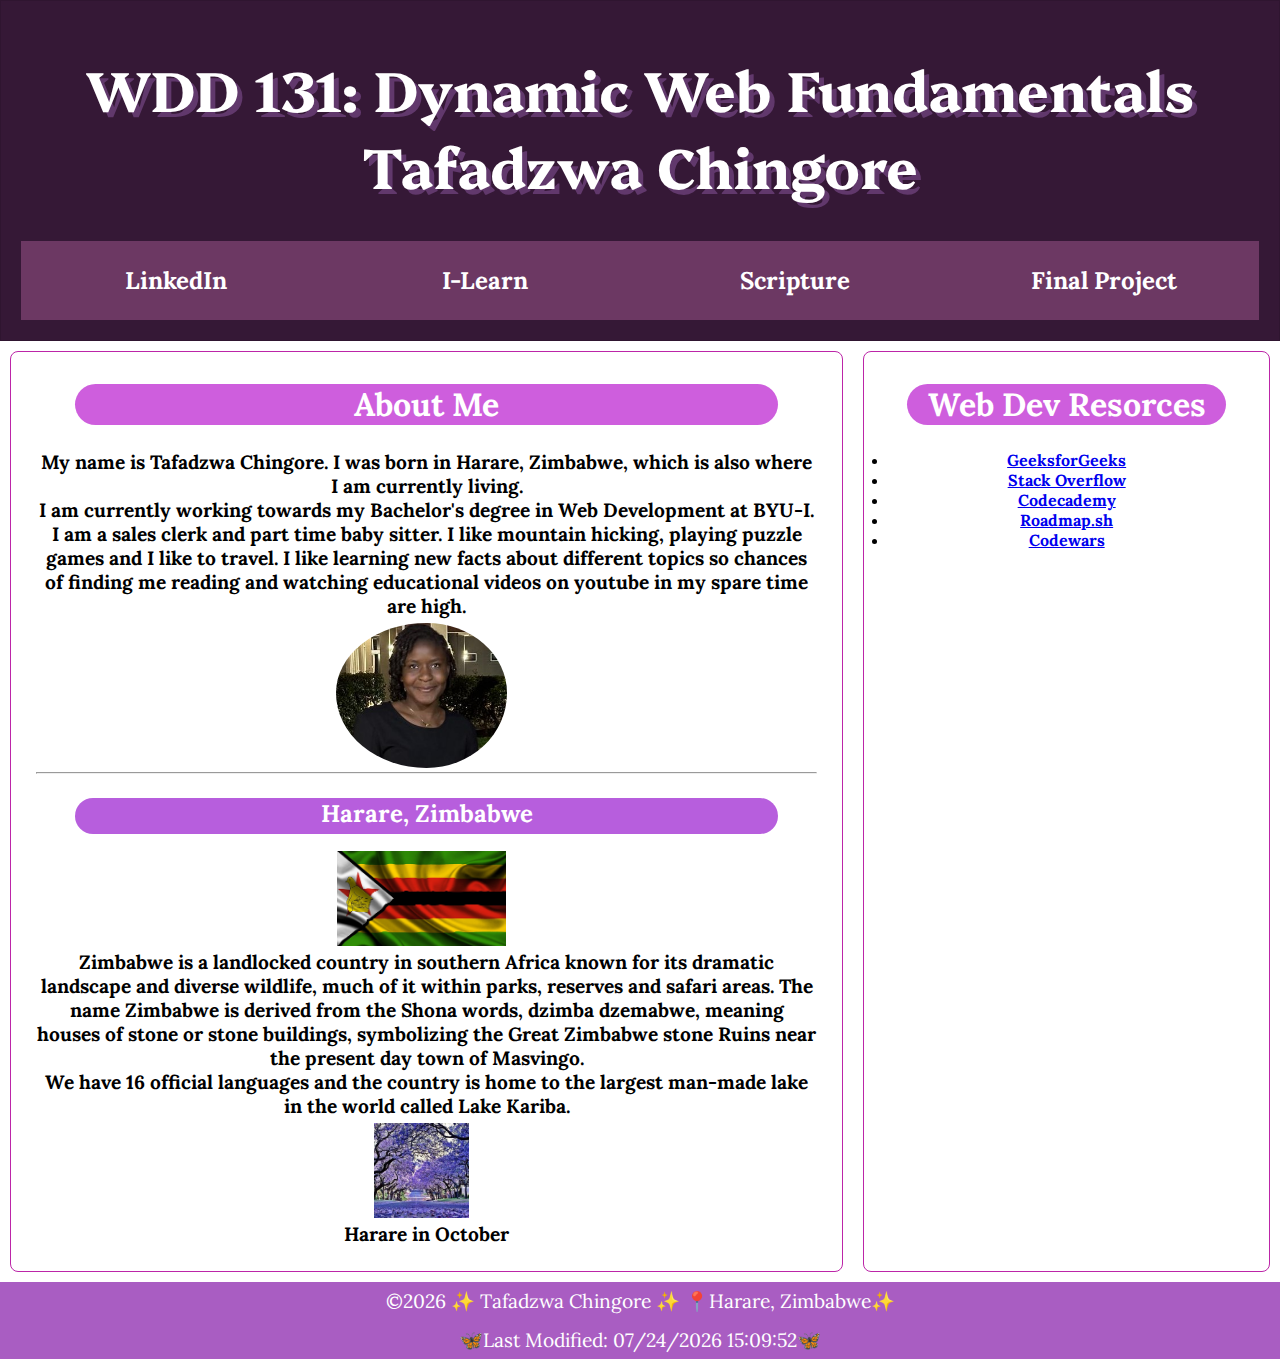
<file: index.html>
<!DOCTYPE html>
<html lang="en-US">
<head>
    <meta charset="UTF-8">
    <meta name="viewport" content="width=device-width, initial-scale=1.0">
    <title>WDD 131 - Dynamic Web Fundamentals - Tafadzwa Chingore</title>
    <meta name="description" content="Tafadzwa Chingore's WDD 131 - Dynamic Web Fundamentals Home Page">
    <meta name="author" content="Tafadzwa Chingore">
    <link rel="stylesheet" href="styles/base.css">
    <script src="scripts/getdates.js" defer></script>
    <link rel="preconnect" href="https://fonts.googleapis.com">
    <link rel="preconnect" href="https://fonts.gstatic.com" crossorigin>
    <link href="https://fonts.googleapis.com/css2?family=Josefin+Sans:wght@100&family=Lora:ital,wght@0,400..700;1,400..
    700&family=Platypi:ital,wght@0,300..800;1,300..800&family=Satisfy&display=swap" rel="stylesheet">
</head>
</head>
<body>
    <header>
       <h1> WDD 131: Dynamic Web Fundamentals Tafadzwa Chingore</h1>
       
       <nav>
        <a href="https://www.linkedin.com/in/tafadzwa-chingore-b42622242/">LinkedIn</a>
        <a href="https://byui.instructure.com/courses/309402/modules">I-Learn</a>
        <a href="https://www.churchofjesuschrist.org/study/scriptures/nt/rom/12?lang=eng#:~:text=Let%20love%20be,evil%20with%20good.">Scripture</a>
        <a href="#">Final Project</a>
       </nav>
    </header>
    <main>
        <section class="card">
            <div class="grid">
                <h2>About Me</h2>
                <p>My name is Tafadzwa Chingore. I was born in Harare, Zimbabwe, which is also where I am currently living.
                    <br>  
                    I am currently working towards my Bachelor's degree in Web Development at BYU-I. 
                    <br>
                    I am a sales clerk and part time baby sitter. I like mountain hicking, playing puzzle games and I like to travel. 
                    I like learning new facts about different topics so chances of finding me reading and watching educational videos 
                    on youtube in my spare time are high.</p>
                <img id="picture" src="images/tafadzwa.jpg" alt="Tafadzwa Chingore">
            </div>
            <hr>
            <h4>Harare, Zimbabwe</h4>
            <div>
                <img src="images/zimbabwe.jpg" alt="zimbabwe flag">
                <p>Zimbabwe is a landlocked country in southern Africa known for its dramatic landscape and diverse wildlife, 
                    much of it within parks, reserves and safari areas. The name Zimbabwe is derived from the Shona words, 
                    dzimba dzemabwe, meaning houses of stone or stone buildings, symbolizing the Great Zimbabwe stone Ruins near 
                    the present day town of Masvingo.
                    <br>
                    We have 16 official languages and the country is home to the largest man-made lake in the world called Lake Kariba.</p>
                <img src="images/jacarandatree.jpg" alt="Harare in October">
                <p>Harare in October</p>
            </div>
        </section>
        
        <section class="card">
            <div class="grid"></div>
                <h2>Web Dev Resorces</h2>
                    <ul class="box">
                        <li>
                            <a href="https://www.geeksforgeeks.org/">GeeksforGeeks</a>
                        </li>
                        <li>
                            <a href="https://www.codecademy.com/learn/learn-sql">Stack Overflow</a>
                        </li>
                        <li>
                            <a href="https://www.codecademy.com/">Codecademy</a>
                        </li>
                        <li>
                            <a href="https://roadmap.sh/">Roadmap.sh</a>
                        </li>
                        <li>
                            <a href="https://www.codewars.com/">Codewars</a>
                        </li>
                    </ul>
            </div>
        </section>
    </main>
    
    <footer>
        <p>&copy;<span id="currentyear"></span> ✨ Tafadzwa Chingore ✨ 📍Harare, Zimbabwe✨</p>
        <p>🦋Last Modified: <span id="lastModified"></span>🦋</p>
    </footer>
</body>
</html>
</file>
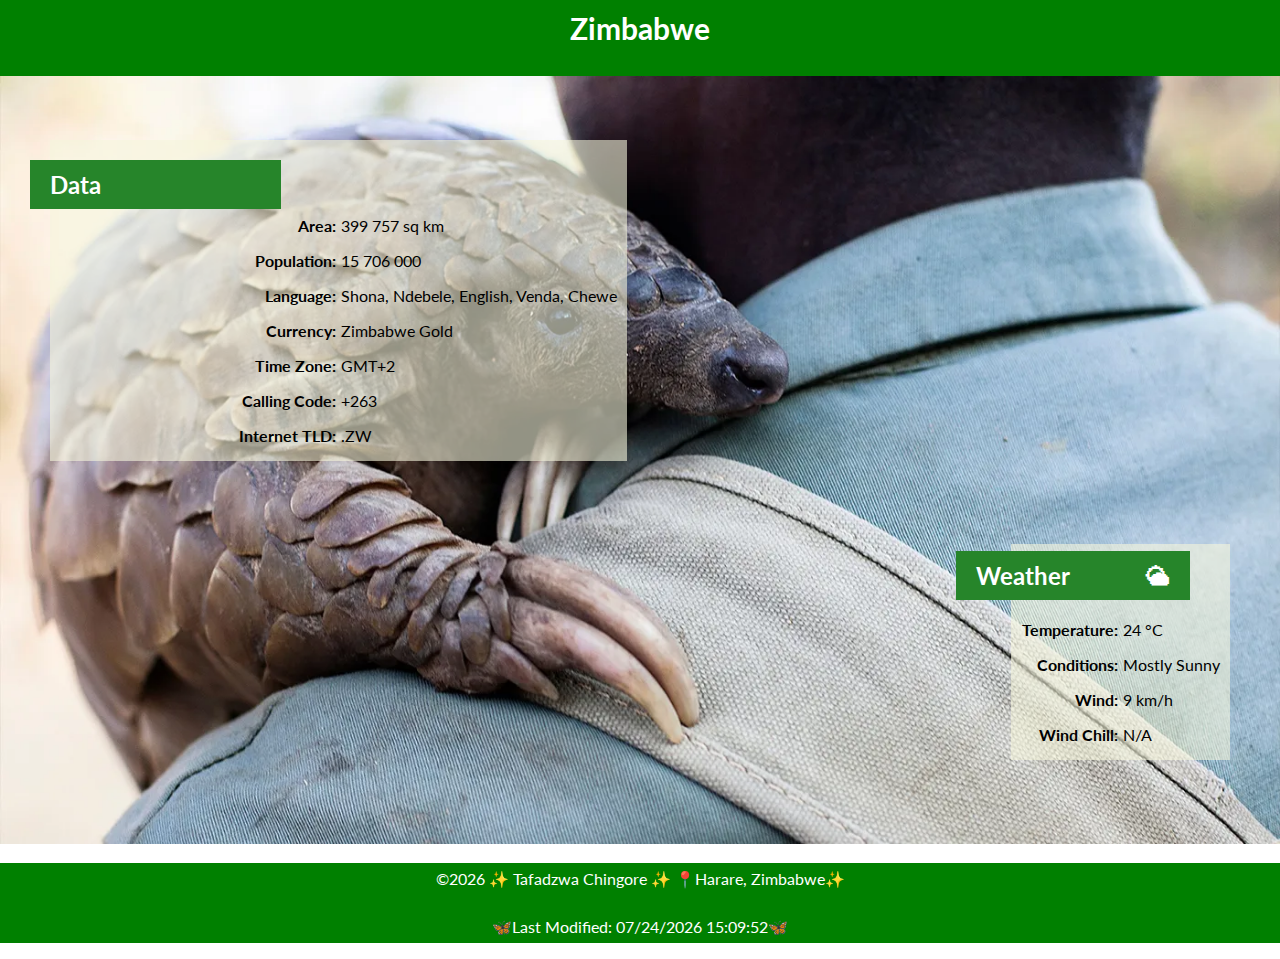
<file: place.html>
<!DOCTYPE html>
<html lang="en-US">

<head>
    <meta charset="UTF-8">
    <meta name="viewport" content="width=device-width, initial-scale=1.0">
    <title>WDD 131 - Dynamic Web Fundamentals - Country/Place Page</title>
    <meta name="description" content="Tafadzwa Chingore's WDD 131 - Dynamic Web Fundamentals Country Page">
    <meta name="author" content="Tafadzwa Chingore">
    <link rel="stylesheet" href="styles/place.css">
    <link rel="stylesheet" href="styles/place-large.css">
    <script defer src="scripts/place.js"></script>
</head>

<body>

    <header>
        <h1>Zimbabwe</h1>
    </header>

    <main>
        <div class="stripe"></div>
        <div class="hero">
            <picture>
                <source srcset="images/pangolin-hero-large.webp" media="(min-width:800px)">
                <img src="images/pangolin-hero-large.webp" alt="Man holding a pangolin" width="500" height="250">
            </picture>
        </div>
        <div class="stripe-2"></div>
        <h2 class="title-data">Data</h2>
        <div class="data">
            <div class="labels">
                <p><strong>Area: </strong></p>
                <p><strong>Population: </strong></p>
                <p><strong>Language: </strong></p>
                <p><strong>Currency: </strong></p>
                <p><strong>Time Zone: </strong></p>
                <p><strong>Calling Code: </strong></p>
                <p><strong>Internet TLD: </strong></p>
            </div>
            <div class="values">
                <p>399 757 sq km</p>
                <p>15 706 000</p>
                <p>Shona, Ndebele, English, Venda, Chewe</p>
                <p>Zimbabwe Gold</p>
                <p>GMT+2</p>
                <p>+263</p>
                <p>.ZW</p>
            </div>
        </div>

        <h2 class="title-weather">Weather</h2>
        <div class="img-weather">
            <img class="img-weather" src="images/weather_icon.svg" alt="" width="100">
        </div>
        <div class="weather">
            <div class="labels">
                <p><strong>Temperature: </strong></p>
                <p><strong>Conditions: </strong></p>
                <p><strong>Wind: </strong></p>
                <p><strong>Wind Chill: </strong></p>
            
            </div>
            <div class="values">
                <p><span id="temperature">24</span> °<span id="temperatureUnit">C</span></p>
                <p>Mostly Sunny</p>
                <p><span id="wind">9</span> km/h</p>
                <p id="windChillFactor"></p>
                
            </div>
        </div>
    </main>

    <footer>
        <p>&copy;<span id="currentyear"></span> ✨ Tafadzwa Chingore ✨ 📍Harare, Zimbabwe✨</p>
        <p>🦋Last Modified: <span id="lastModified"></span>🦋</p>
    </footer>

</body>

</html>
</file>
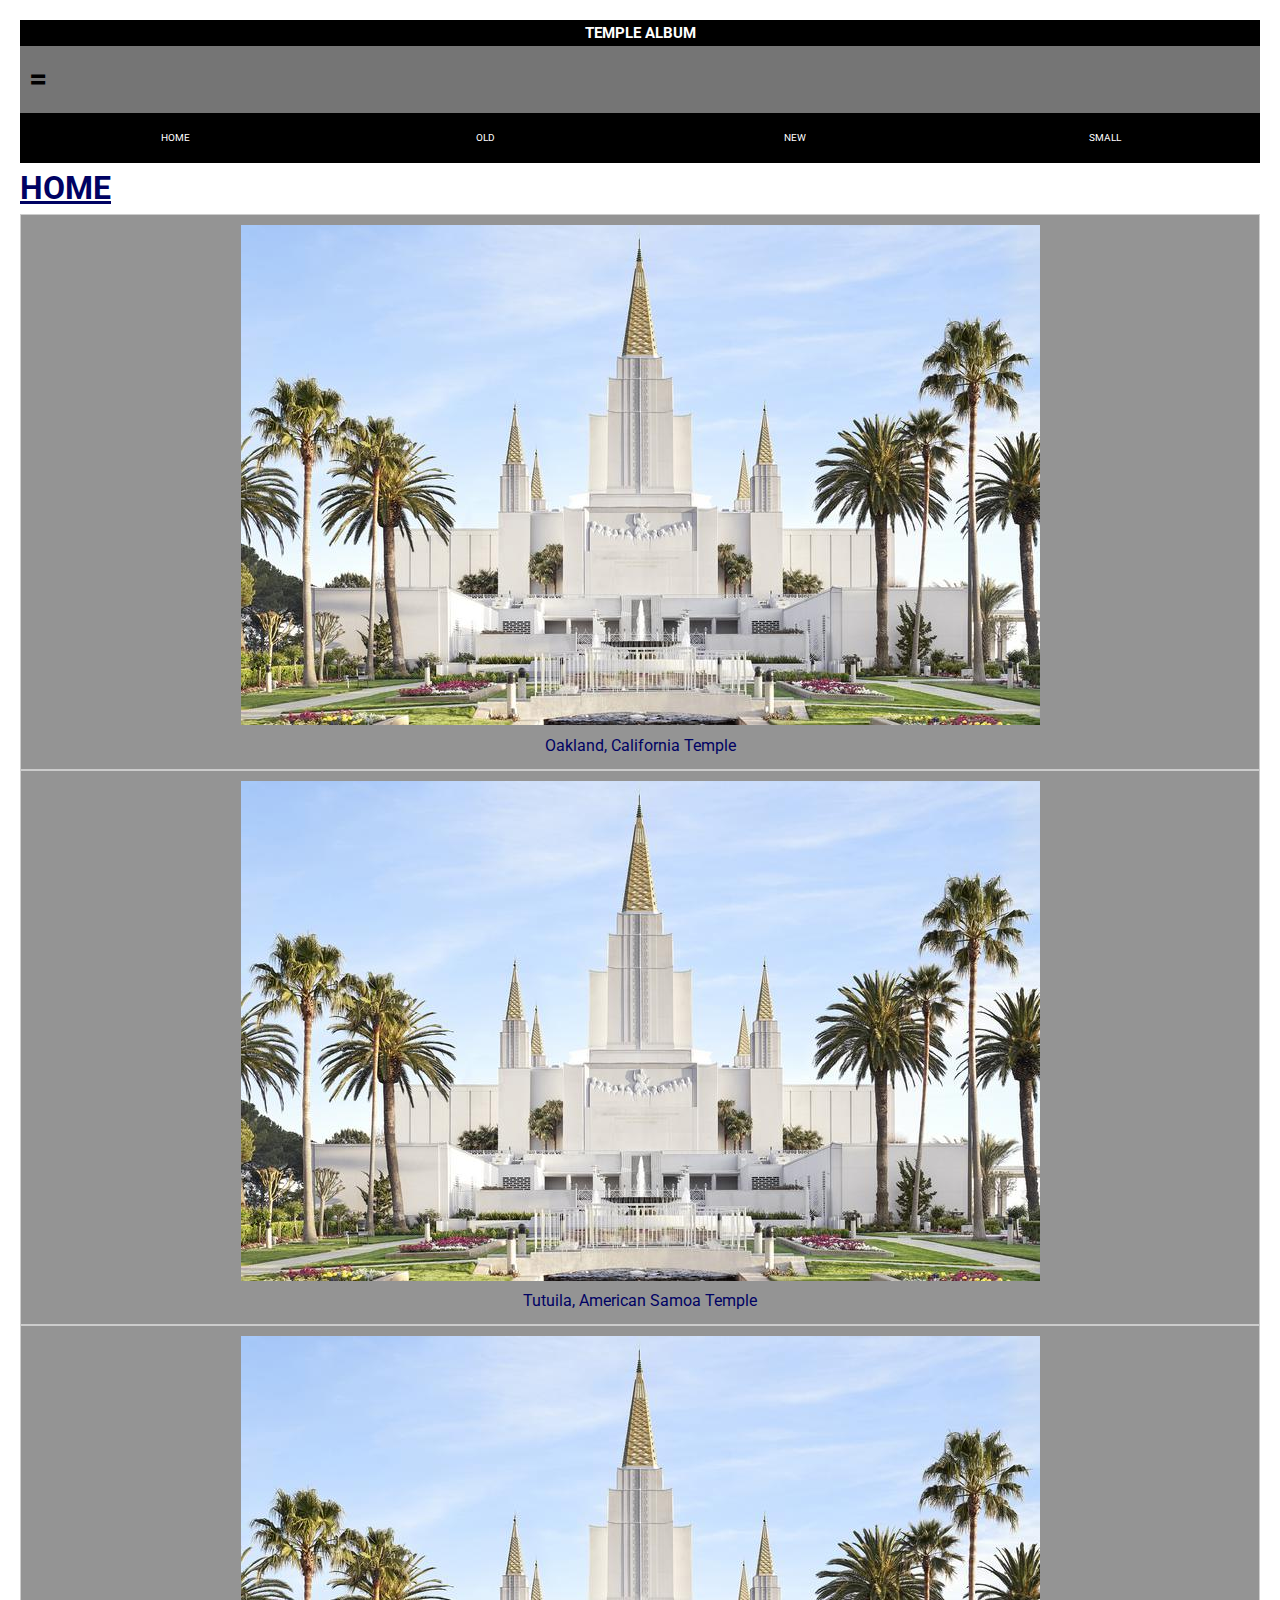
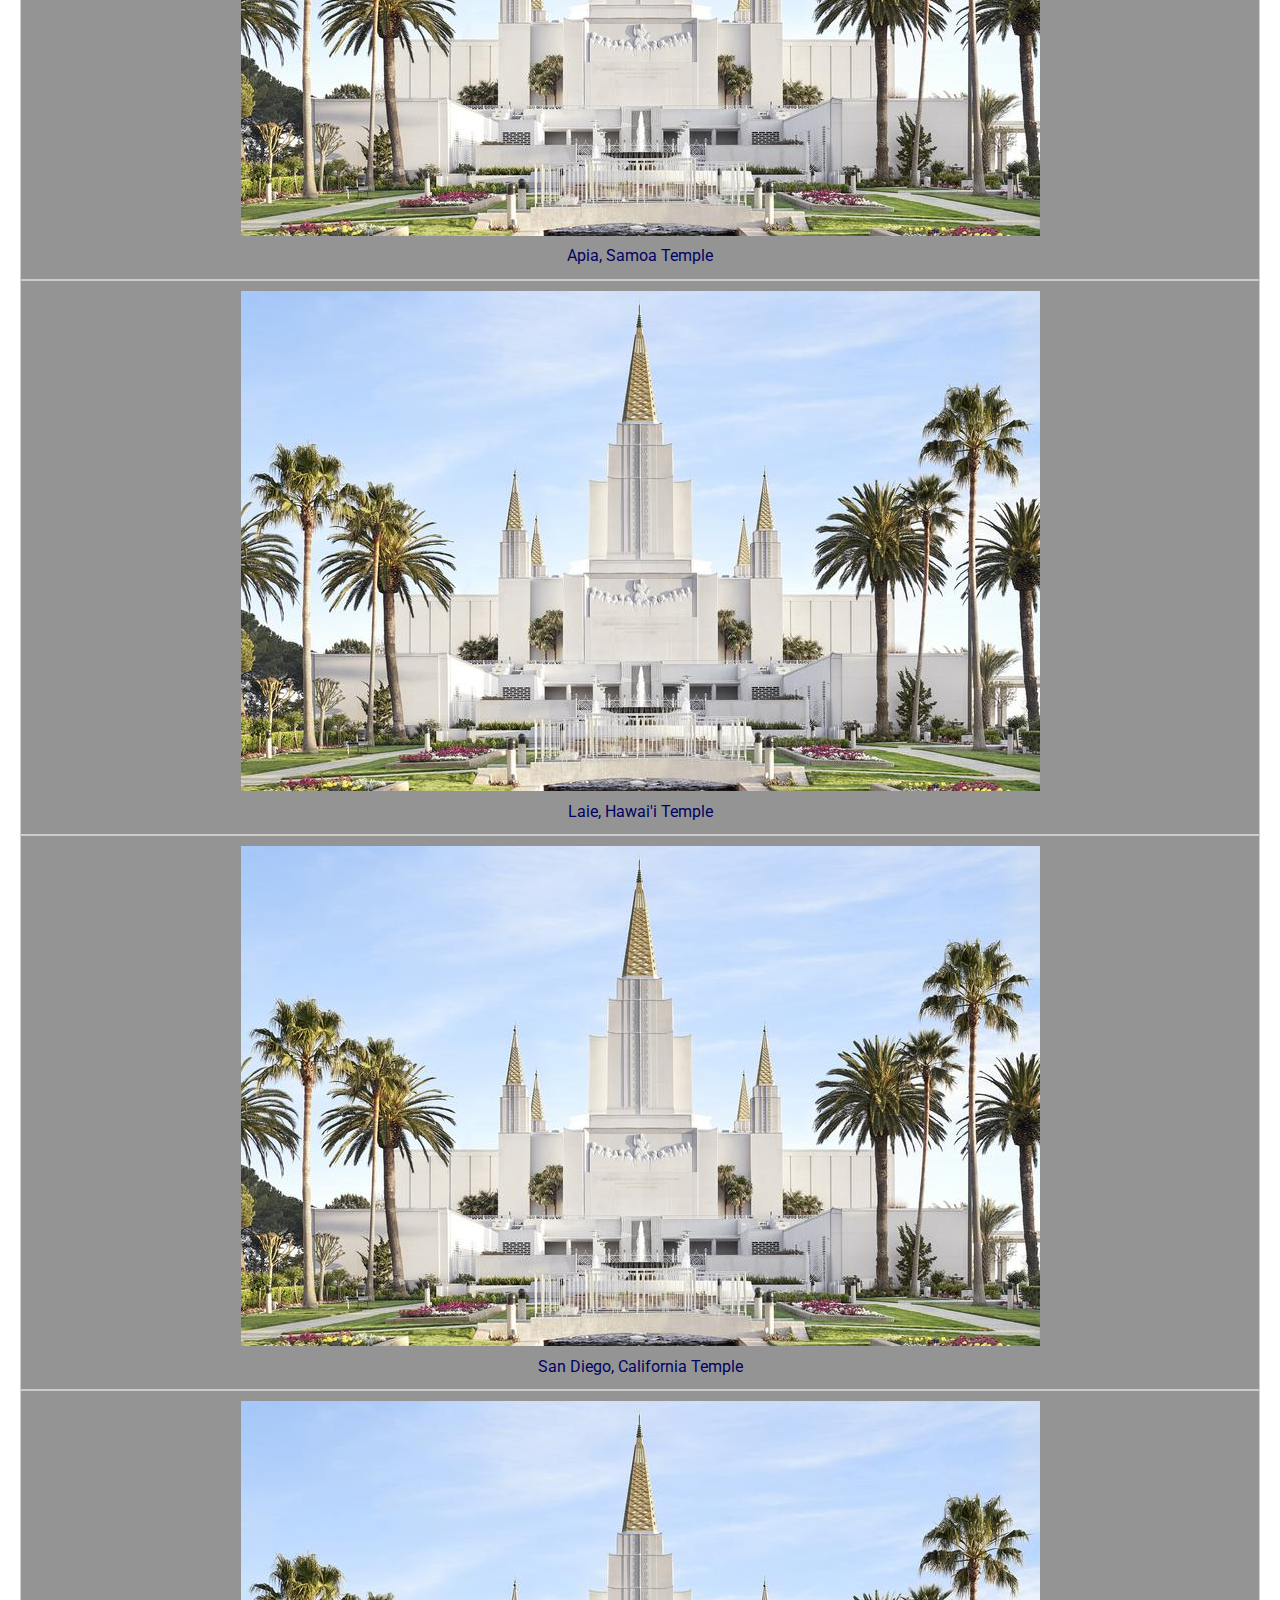
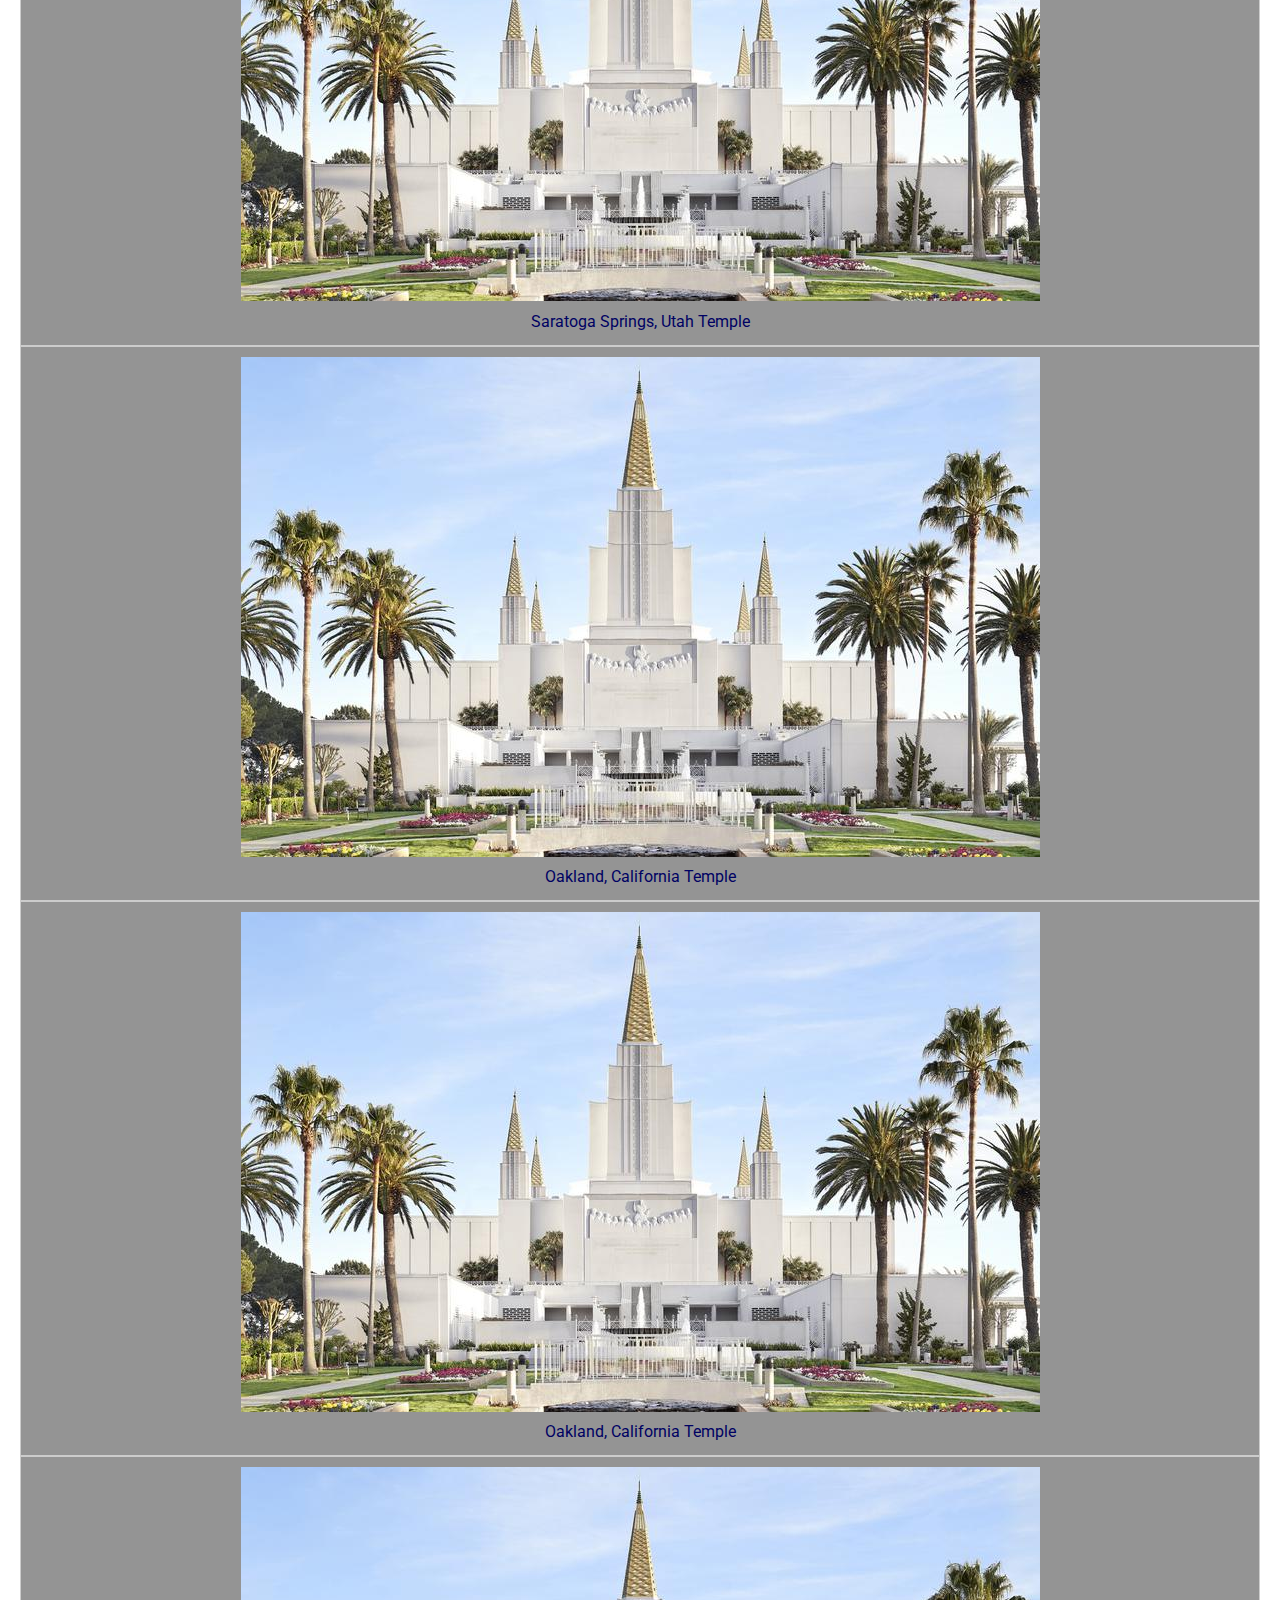
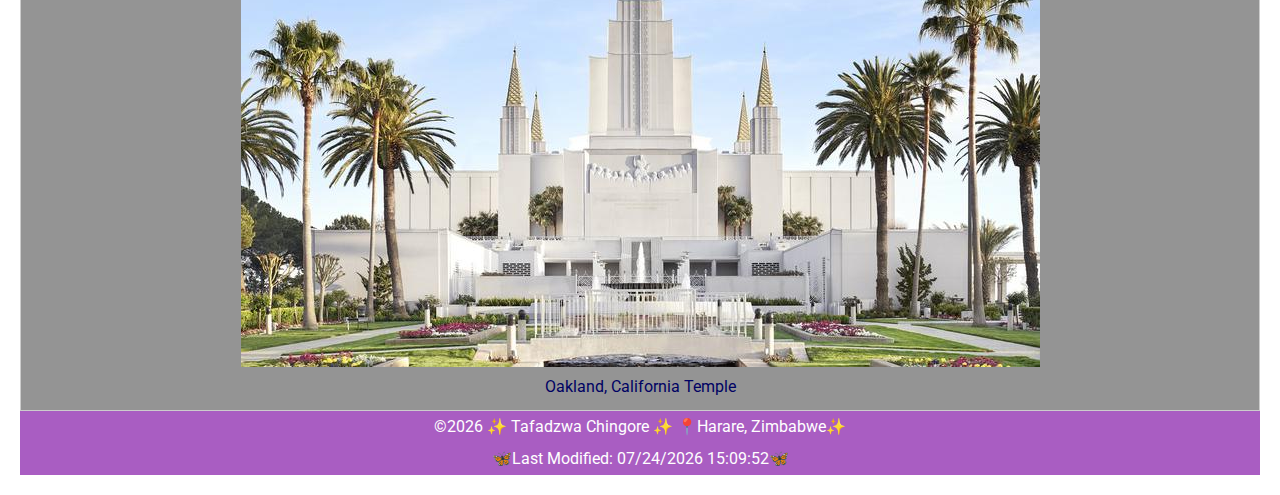
<file: temples.html>
<!DOCTYPE html>
<html lang="en-US">

<head>
    <meta charset="UTF-8">
    <meta name="viewport" content="width=device-width, initial-scale=1">
    <meta name="description" content="WDD 131 - Dynamic Web Fundamentals - Temples">
    <meta name="author" content="Penina Fa'afiu">
    <link href="styles/temples.css" rel="stylesheet">
    <link href="styles/temples-large.css" rel="stylesheet">
    <script src="scripts/temples.js" defer></script>
    <link href="https://fonts.googleapis.com/css2?family=Roboto:wght@400;700&display=swap" rel="stylesheet">
    <title>TEMPLE ALBUM</title>
    
</head>

<body>
    <header>
    <h2>TEMPLE ALBUM</h2></header>
    <a id="menu" href="#"></a>
    <nav>
        <ul class="navigation">
            <li><a href="#">HOME</a></li>
            <li><a href="#">OLD</a></li>
            <li><a href="#">NEW</a></li>
            <li><a href="#">SMALL</a></li>
        </ul>    
    </nav>
        
    <main>
        <h1><u>HOME</u></h1>
        <figure><img src="images/temple-01.jpg" alt="temple1"><figcaption>Oakland, California Temple</figcaption></figure>

        <figure><img src="images/temple-02.jpg" alt="temple2"><figcaption>Tutuila, American Samoa Temple</figcaption></figure>

        <figure><img src="images/temple-03.jpg" alt="temple3"><figcaption>Apia, Samoa Temple</figcaption></figure>

        <figure><img src="images/temple-04.jpg" alt="temple4"><figcaption>Laie, Hawai'i Temple</figcaption></figure>

        <figure><img src="images/temple-05.jpg" alt="temple5"><figcaption>San Diego, California Temple</figcaption></figure>

        <figure><img src="images/temple-06.jpg" alt="temple6"><figcaption>Saratoga Springs, Utah Temple</figcaption></figure>

        <figure><img src="images/temple-07.jpg" alt="temple7placeholder"><figcaption>Oakland, California Temple</figcaption></figure>

        <figure><img src="images/temple-08.jpg" alt="temple8placeholder"><figcaption>Oakland, California Temple</figcaption></figure>

        <figure><img src="images/temple-09.jpg" alt="temple9placeholder"><figcaption>Oakland, California Temple</figcaption></figure>
    
    </main>

    <footer>
        <p>&copy;<span id="currentyear"></span> ✨ Tafadzwa Chingore ✨ 📍Harare, Zimbabwe✨</p>
        <p>🦋Last Modified: <span id="lastModified"></span>🦋</p>
    </footer>
    
</body>

</html>
</file>
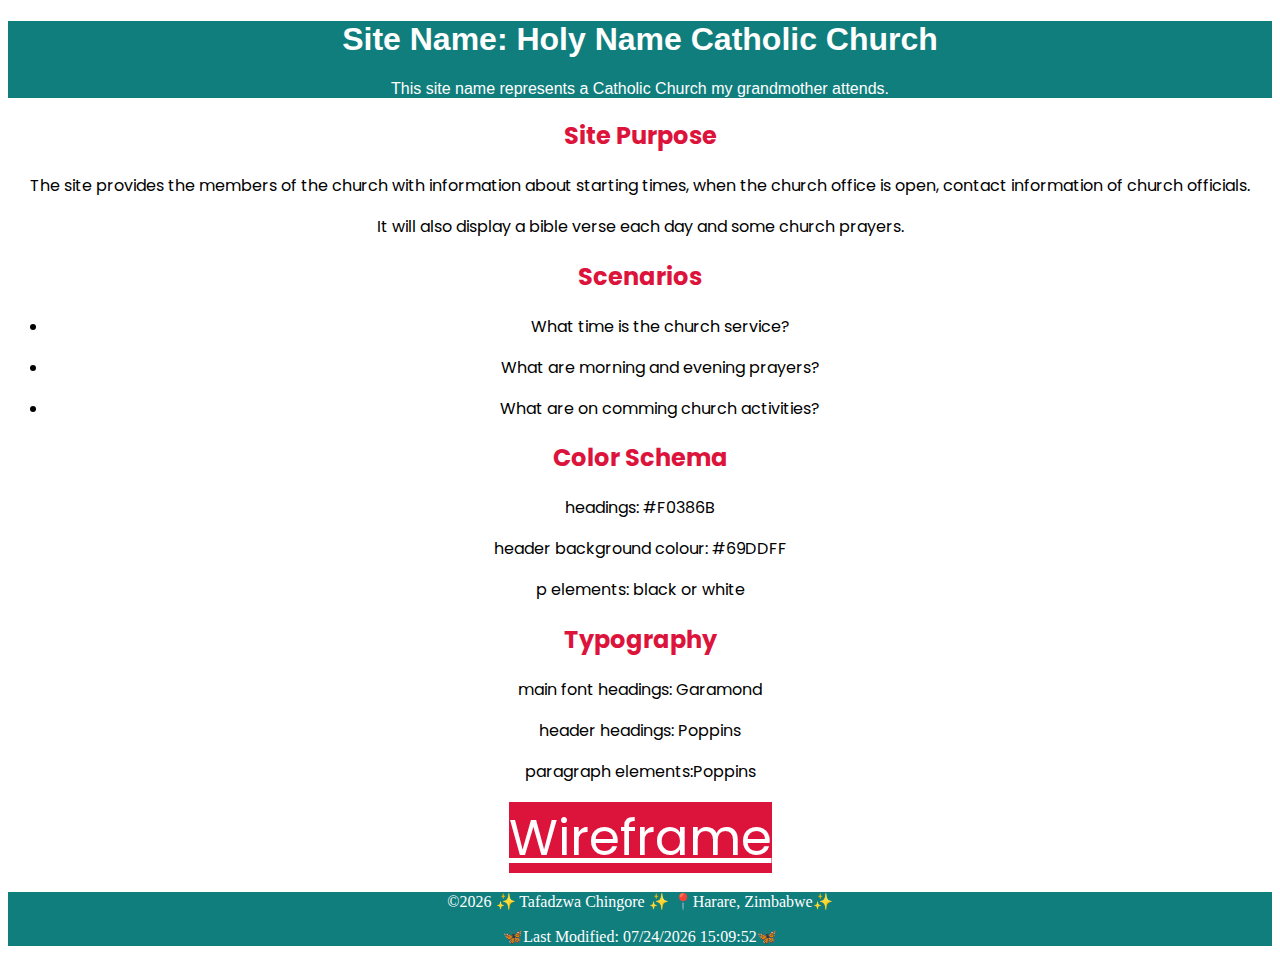
<file: project/siteplan.html>
<!DOCTYPE html>
<html lang="en-US">
<head>
    <meta charset="UTF-8">
    <meta name="viewport" content="width=device-width, initial-scale=1.0">
    <meta name="author" content="Tafadzwa Chingore's WDD 131 Project Site Plan">
    <link rel="stylesheet" href="styles/siteplan.css">
    <script src="scripts/getdates.js" defer></script>
    <title>Holyname Church Website</title>
</head>
<body>
    <header>
        <h1>Site Name: Holy Name Catholic Church</h1>
        <p>This site name represents a Catholic Church my grandmother attends.</p>
    </header>

    <main>
        <h2>Site Purpose</h2>
        <p>The site provides the members of the church with information about starting times, when the church office is open, contact 
            information of church officials.</p>
        <P>It will also display a bible verse each day and some church prayers.</p>
    
        <h2>Scenarios</h2>
        <ul class="box">
            <li>
                <p>What time is the church service?</p>
            </li>
            <li>
                <p>What are morning and evening prayers?</p>
            </li>
            <li>
                <p>What are on comming church activities?</p>
            </li>
        </ul>
    
        <h2>Color Schema</h2>
        <p> headings: #F0386B</p>
        <p>header background colour: #69DDFF</p>
        <p>p elements: black or white</p>
    
        <h2>Typography</h2>
        <p>main font headings: Garamond <!--@import url(`https://fonts.googleapis.com/css2?family=EB+Garamond:ital,wght@0,400..800;1,400..800&display=swap`)--></p>
        <p>header headings: Poppins <!-- @import url('https://fonts.googleapis.com/css2?family=Poppins:ital,wght@0,100;0,200;0,300;0,400;0,500;0,600;0,700;0,800;0,900;1,100;1,200;1,300;1,400;1,500;1,600;1,700;1,800;1,900&display=swap');--> </p>
        <p>paragraph elements:Poppins <!-- @import url('https://fonts.googleapis.com/css2?family=Poppins:ital,wght@0,100;0,200;0,300;0,400;0,500;0,600;0,700;0,800;0,900;1,100;1,200;1,300;1,400;1,500;1,600;1,700;1,800;1,900&display=swap');--></p>

        <a href="https://webmailbyui-my.sharepoint.com/:w:/r/personal/u678641491_byui_edu/_layouts/15/doc2.aspx?sourcedoc=%7B4740734C-98D7-4EBC-824D-8FC1F3D65A5C%7D&file=TafadzwaChingore_Siteplan_Wirefram.docx&action=default&mobileredirect=true&ct=1729279986716&wdOrigin=OFFICECOM-HWA.START.UPLOAD&cid=829fd107-9703-47a4-b0aa-b326416ec336&wdPreviousSessionSrc=HarmonyDesktop&wdPreviousSession=f5e04b33-44cb-4496-8b04-d75abe07fd12">Wireframe</a>
        </main>

        <footer>
            <p>&copy;<span id="currentyear"></span> ✨ Tafadzwa Chingore ✨ 📍Harare, Zimbabwe✨</p>
            <p>🦋Last Modified: <span id="lastModified"></span>🦋</p>
        </footer>

</body>
</html>
</file>
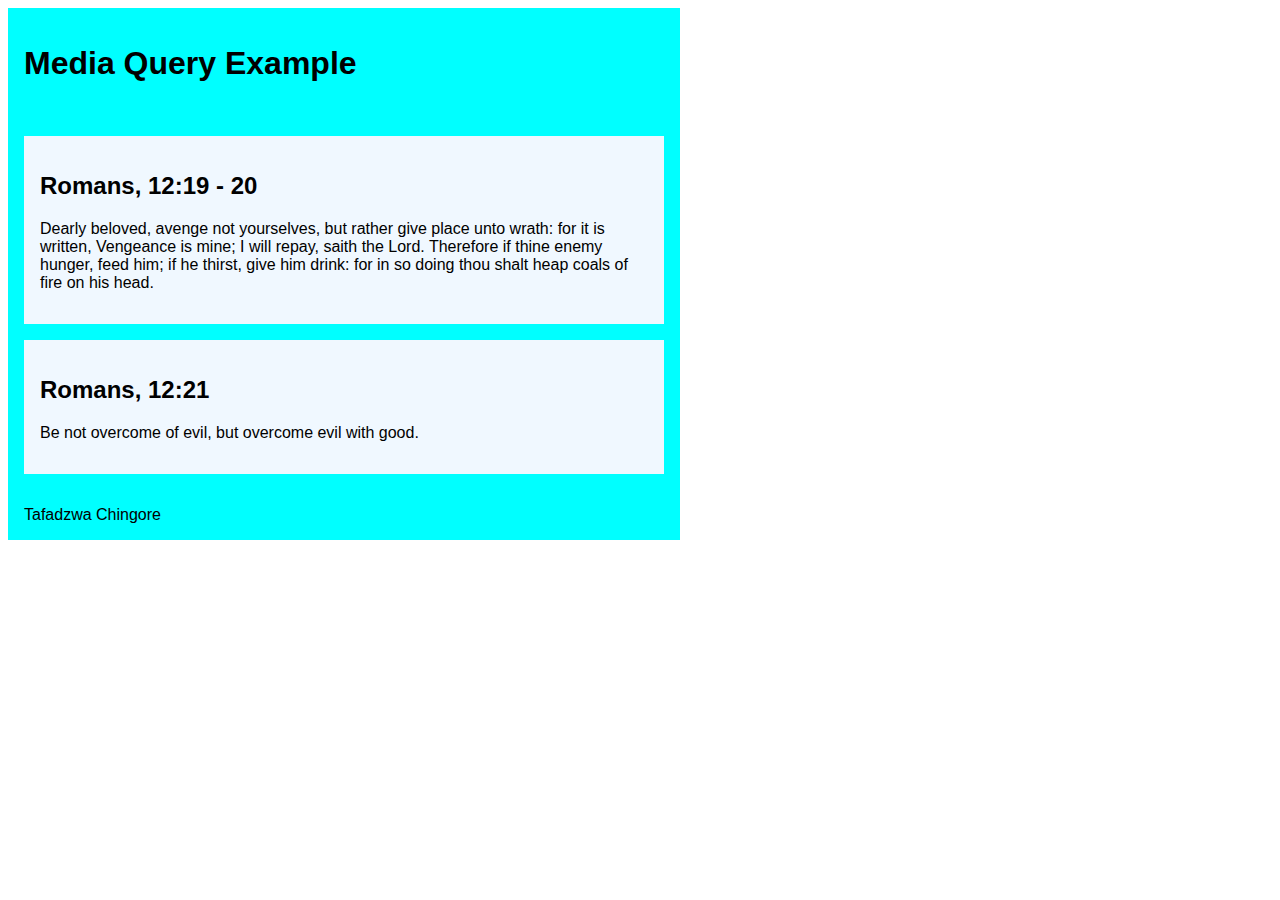
<file: week02/media-query.html>
<!DOCTYPE html>
<html lang="en-US">
<head>
    <meta charset="UTF-8">
    <meta name="viewport" content="width=device-width, initial-scale=1.0">
    <title>WDD 131 - Media Query Example</title>
    <meta name="description" content="Tafadzwa Chingore's WDD 131 - Dynamic Web Fundamentals Media Query Learning Example Page">
    <meta name="author" content="Tafadzwa Chingore">
    <link rel="stylesheet" href="styles/media-query-large.css">
    <link rel="stylesheet" href="styles/media-query.css">
    <link rel="preconnect" href="https://fonts.googleapis.com">
    <link rel="preconnect" href="https://fonts.gstatic.com" crossorigin>
    <link rel="stylesheet" href="https://fonts.google.com/specimen/Libre+Baskerville?query=li">
</head>
<body>
    <header>
        <h1>Media Query Example</h1>
    </header>
    <main>
        <section>
            <h2>Romans, 12:19 - 20</h2>
            <p>Dearly beloved, avenge not yourselves, but rather give place unto wrath: for it is written, 
                Vengeance is mine; I will repay, saith the Lord.
                Therefore if thine enemy hunger, feed him; if he thirst, give him drink: for in so doing thou 
                shalt heap coals of fire on his head.</p>
        </section>
        <section><h2>Romans, 12:21</h2>
            <p>Be not overcome of evil, but overcome evil with good.</p>
        </section>
    </main>
    <footer>
        Tafadzwa Chingore
    </footer>
</body>
</html>
</file>
<file: styles/base.css>
body {
	font-family: "Lora", serif;
	font-style: normal;
	font-weight: 700;
	}

* {
	margin: 0;
	padding: 0;
	box-sizing: border-box;
}

header {
	background-color: #351836;
	align-items: center;
	justify-content: center;
	padding: 20px;
	border: 1px solid rgba(0, 0, 0, 0.1);
	text-align: center;
}

main {
	margin: 0 auto;
	max-width: 1280px;
    margin-left: auto;
    margin-right: auto;
    background-color: var(--secondary-color);
    grid-row: 2;
    display: grid;
    grid-template-columns: 2fr 1fr;
    grid-template-rows: 1fr;
}

h1 {
	font-family: "platypi", serif;
	font-size: 3.5em;
	font-weight: 400;
	text-align: center;
    margin-block-start: 0.5em;
    margin-block-end: 0.67em;
    margin-inline-start: 0px;
    margin-inline-end: 0px;
    font-weight: bold;
    unicode-bidi: isolate;
	color: white;
	text-shadow: #61386c 5px 5px;
}

nav {
	background-color: #6c3863;
	display: flex;
	justify-content: space-around;
}

nav a {
	
	color: white;
	text-align: center;
	font-size: 1.5em;
	padding: 1em;
	text-decoration: none;
	width: 100%;
}

nav a:hover {
    border: 2px solid white;
	color: white;
	transition: color 0.3s;
}


.card {
    text-align: center;
    padding: 0 25px 25px 25px;
    margin: 10px;
    border: #bc25a8 1px solid;
    border-radius: 0.5em;
}

h2 {
    display: block;
    font-size: 2em;
	color: white;
    margin-block-start: 1em;
    margin-block-end: 0.8em;
    margin-inline-start: 5%;
    margin-inline-end: 5%;
    font-weight: bold;
    unicode-bidi: isolate;
	background-color: #ce5edd;
	border-radius: 2em;

}

p {
	font-size: 1.2em;
}

#picture {
    height: 150px;
    border-radius: 50%;
}

.card img {
    height: 100px;
    padding: 5px 10px 0 0;
}

div {
    display: block;
    unicode-bidi: isolate;
}

section {
    display: block;
    unicode-bidi: isolate;
}

h4 {
	font-size: 1.5em;
	color: white;
	margin-block-start: 1em;
    margin-block-end: 0.5em;
    margin-inline-start: 5%;
    margin-inline-end: 5%;
	background-color:#b75edd;
	border-radius: 2em;
	height: 1.5em;
}

.resources {
    grid-column: 1;
    grid-row: 1;
    height: 100%;
    list-style: none;
    position: relative;
}

.flex a{
	font-size: 1.4em;
	line-height: 1.5em;
	color: /*#6c3862*/white;
}

footer {
    text-align: center;
    font-weight: 400;
	background-color: #a95dc2;
}

footer p {
	color: white;
	line-height: 2em;
}

footer {
    display: block;
    unicode-bidi: isolate;
}
</file>
<file: styles/place.css>
@import url('https://fonts.googleapis.com/css2?family=Lato:ital,wght@0,100;0,300;0,400;0,700;0,900;1,100;1,300;1,400;1,700;1,900&display=swap');

:root{
    --heading-font: Lato, sans-serif;
    --paragraph-font: Lato, sans-serif;
}

body{
    margin: 0 auto;
    font-family: var(--paragraph-font);
}


header{
    background-color: green;
    color: white;
    text-align: center;
    margin: 0 auto;
    font-family: var(--heading-font);
    font-size: 15px;
}

h1{
    padding: 10px;
    margin: 0;
}

main{
    margin: 0 auto;
}

.stripe{
    background-color: green;
    padding: 10px;
}

.stripe-2{
    background-color: green;
    padding: 5px;
}


.hero img {
    width: 100%;
    height: auto;
}

h2{
    text-align: center;
}

.data{
    display: grid;
    grid-template-columns: 1fr 1fr;
    grid-gap: 5px;
}

.labels{
    text-align: right;
}

.values{
    text-align: left;
}

.img-weather{
    text-align: center;
}

.weather{
    display: grid;
    grid-template-columns: 1fr 1fr;
    grid-gap: 5px;
}

footer {
    text-align: center;
    font-weight: 400;
	background-color: green;
}

footer p {
	color: white;
	line-height: 2em;
}

footer {
    display: block;
    unicode-bidi: isolate;
}
</file>
<file: styles/place-large.css>
@media screen and (min-width:800px) {

    .hero{
        position:relative;
    
    }

    .data{
        background-color: rgba(245, 245, 220, 0.6);
        position: absolute;
        top:140px;
        left:50px;
        padding: 60px 10px 0 10px;
    }

    .title-data{
        background-color:  #26852a;
        position: absolute;
        top:140px;
        left:30px;
        z-index: 1;
        padding: 10px 180px 10px 20px;
        color:white;
    }

    .weather{
        background-color:  rgba(245, 245, 220, 0.6);
        position: absolute;
        bottom:140px;
        right:50px;
        padding: 60px 10px 0 10px;
    }

    .title-weather{
        background-color:  #26852a;
        position: absolute;
        bottom:280px;
        right:90px;
        z-index: 1;
        padding: 10px 20px 10px 20px;
        color:white;
    }

    .title-weather::after{
        content:"  🌥";
        padding-left: 70px;
    }

    .img-weather{
        display: none;
    }


    .stripe-2{
       display: none;
    }
    


}
</file>
<file: styles/temples.css>
*{
    margin:0px;
    padding:0px;
    box-sizing: border-box;

}

body {
    font-family: 'Roboto', sans-serif;
    line-height: 1.6;
    background-color: #ffffff;
    color: #000263;
    padding: 20px;
}
header, nav {
    background: #000000;
    max-width: 1600px;
    margin: 0;
    color: #ffffff;
    padding: 1px 0;
    text-align: center;
    font-size: 10px;
}

nav ul {
    list-style-type: none;
    

}
nav a {
    display: block;
    color:#ffffff;
    text-align: center;
    padding: 1rem;
    text-decoration: none;
    text-align: center;
    justify-content: right;

}

nav a:hover {
    border: 1px solid #000263;
}

.active {
    color: yellow;
}

#menu { 
        display: block;         
        font-size: 2rem; 
        font-weight: 700; 
        text-decoration: none; 
        padding: .5rem .75%; 
        background-color: #757575; 
        color:#000; 
} 
        
#menu::before{         
    content: "=";
     
} 
.column::after{
    content: "x";
    display: table;
    clear: both;
}
.footer {
    border: 2px solid black;
    text-align: center;
}

/* larger views****************/
@media (min-width: 768px) {   
    nav ul {
        display: flex;    
    }
    nav ul li {
        flex: 1 1 100%;
    }
}

.figure {
        display: grid;
        grid-auto-columns: 2fr;
        grid-gap: 10px;
        padding: 10px;
        max-width: 100%;
        min-width: 100%;
        background-color: rgb(247, 232, 234);
        border: 2px solid black;

}

footer {
    text-align: center;
    font-weight: 400;
	background-color: #a95dc2;
}

footer p {
	color: white;
	line-height: 2em;
}

footer {
    display: block;
    unicode-bidi: isolate;
}
</file>
<file: styles/temples-large.css>
*{
    margin:0px;
    padding:0px;
    box-sizing: border-box;
}

body {
    font-family: 'Roboto', sans-serif;
    
}

/* Larger views *****/
@media (min-width: 640px) {
    nav ul {
        display: flex;
    }
    nav ul li {
        flex: 1 1 10%;
        
    }
}
figure {
    border: 1px solid #ccc;
    padding: 10px;
    margin: 20 px;
    background-color: rgb(148, 148, 148);
    text-align: center;
    
}
.figcaption {
    font-size: 12px;
    color:aqua;
}
</file>
<file: project/styles/siteplan.css>
@import url('https://fonts.googleapis.com/css2?family=Poppins:ital,wght@0,100;0,200;0,300;0,400;0,500;0,600;0,700;0,800;0,900;1,100;1,200;1,300;1,400;1,500;1,600;1,700;1,800;1,900&display=swap');
@import url('https://fonts.googleapis.com/css2?family=EB+Garamond:ital,wght@0,400..800;1,400..800&display=swap');

h2 {
    color: #DC143C;
}

header {
    background-color: #107E7D;
    color: white;
    font-family: Garamond, sans-serif, serif;
    text-align: center;
}

main {
    font-family: Poppins, sans-serif, serif;
    text-align: center;
    align-items: center;
}

main a {
    background-color: #DC143C;
    color: white;
    margin: 5px;
    bottom: 1px;
    font-size: larger;
    font-size: 50px;
}

footer {
    text-align: center;
    background-color: #107E7D;
    color: white;
}
</file>
<file: week02/styles/media-query-large.css>
@media screen and (min-width: 500px) {
    
}
</file>
<file: week02/styles/media-query.css>
body {
    font-family: "Roboto", sans-serif;
}

header, main,
footer {
    max-width: 640px;
    margin: 1 rem auto;
    border: 1px;
    padding: 1rem;
    background-color: aqua;
}

main {
    display: grid;
    grid-column: 1fr;
    grid-gap: 1rem;
}

section {
    padding: 1rem;
    background-color: aliceblue;
}
</file>
